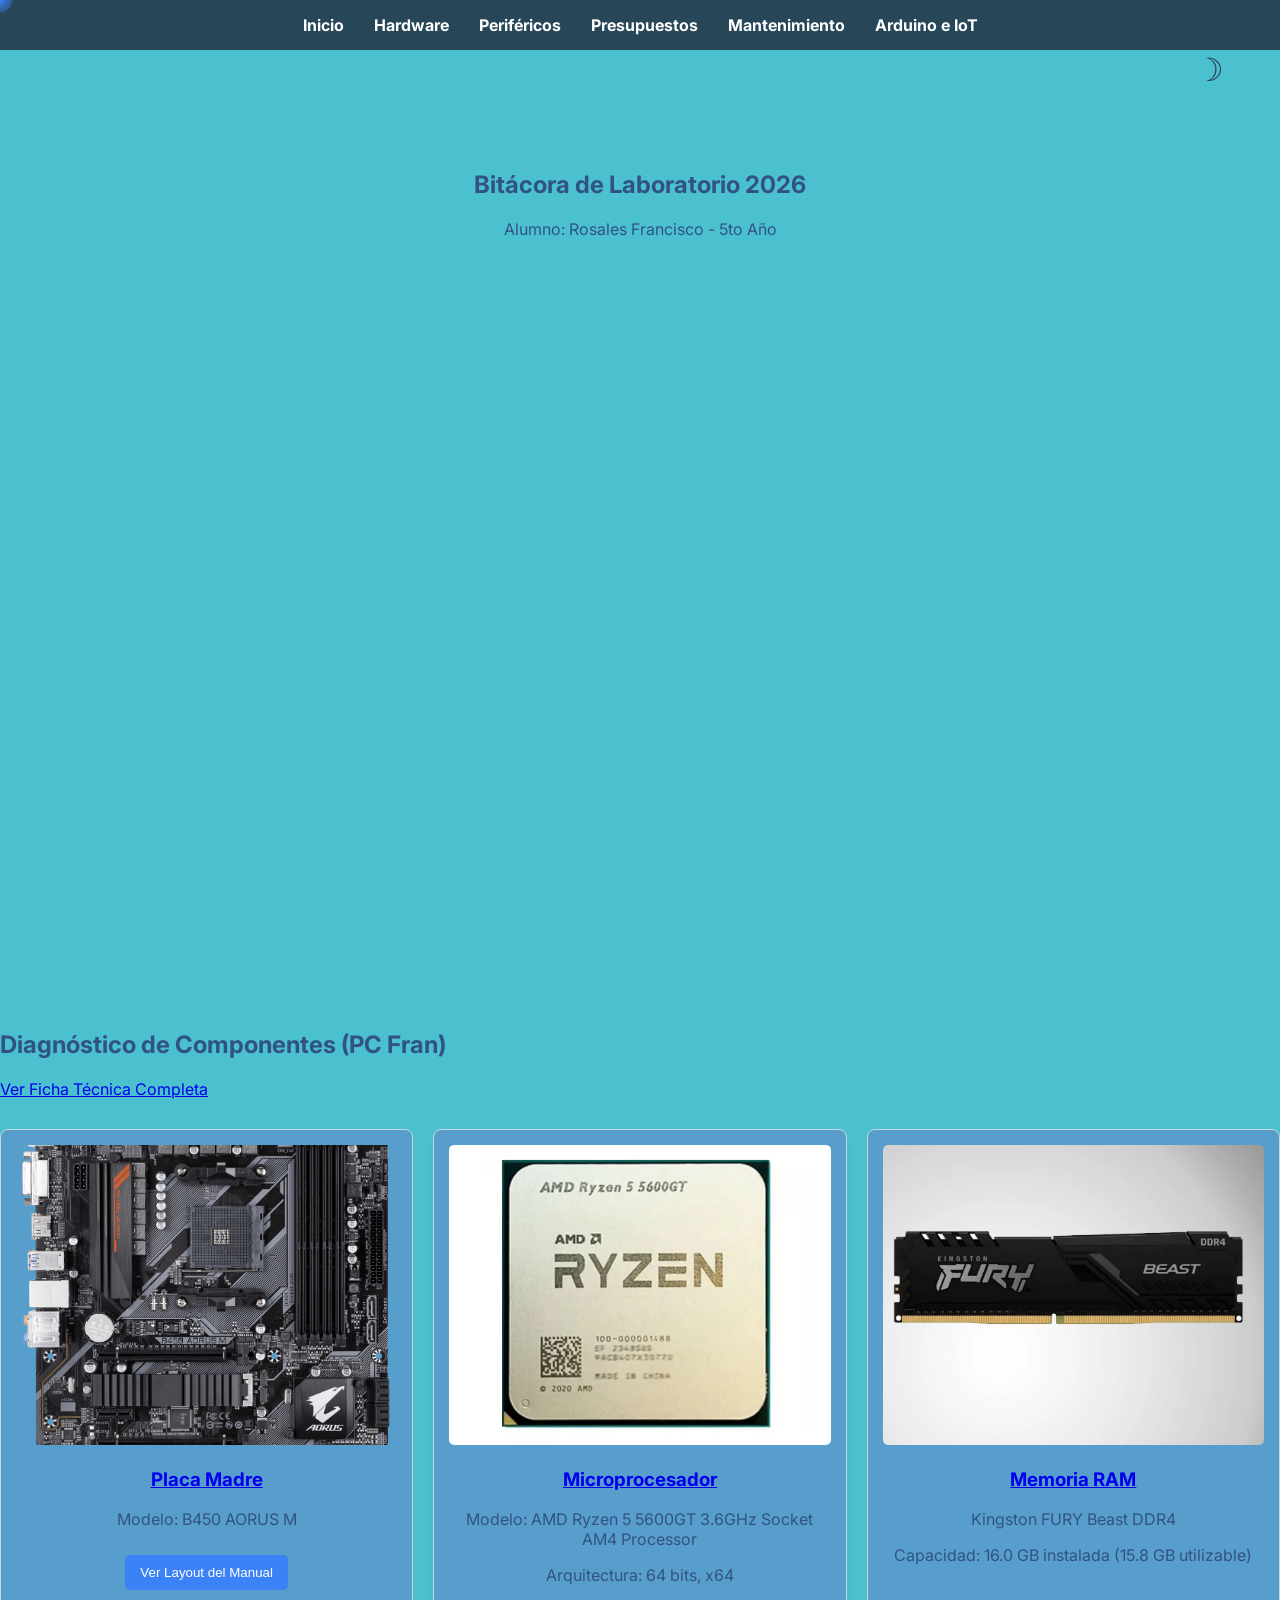
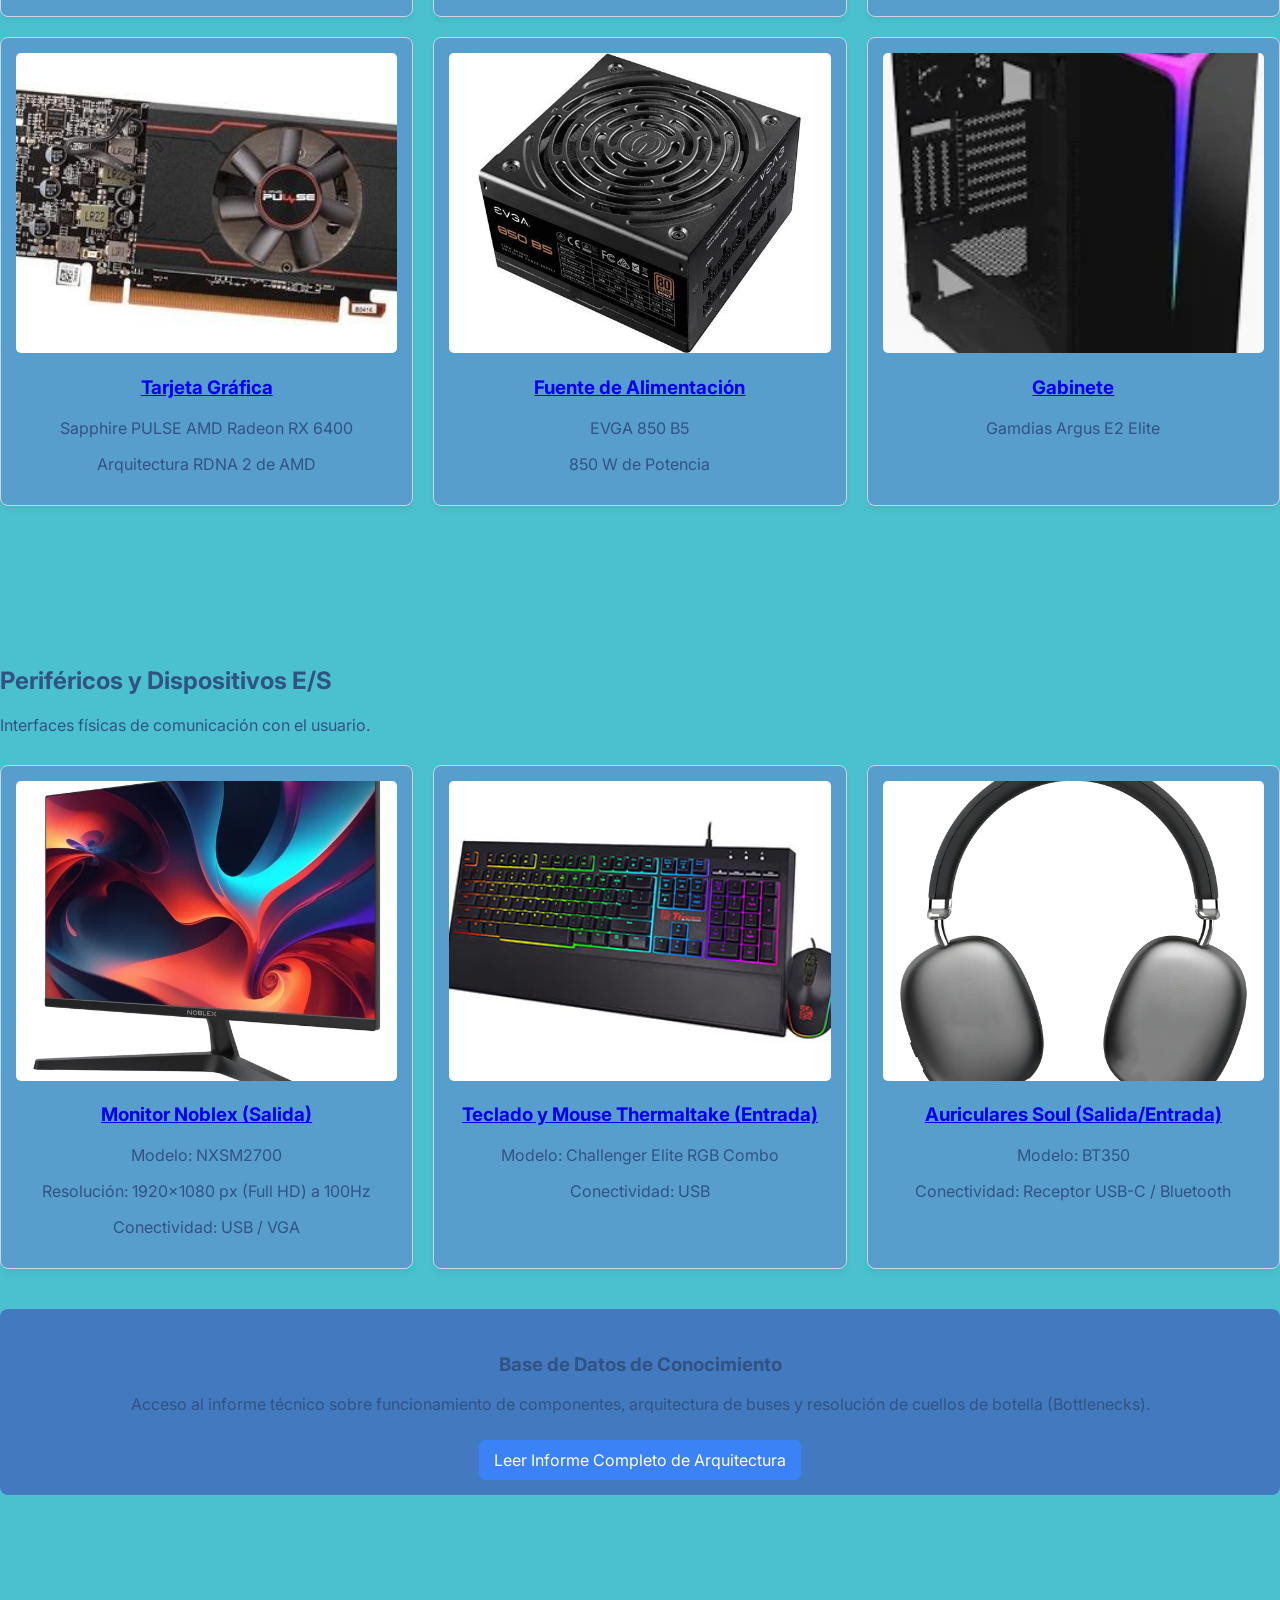
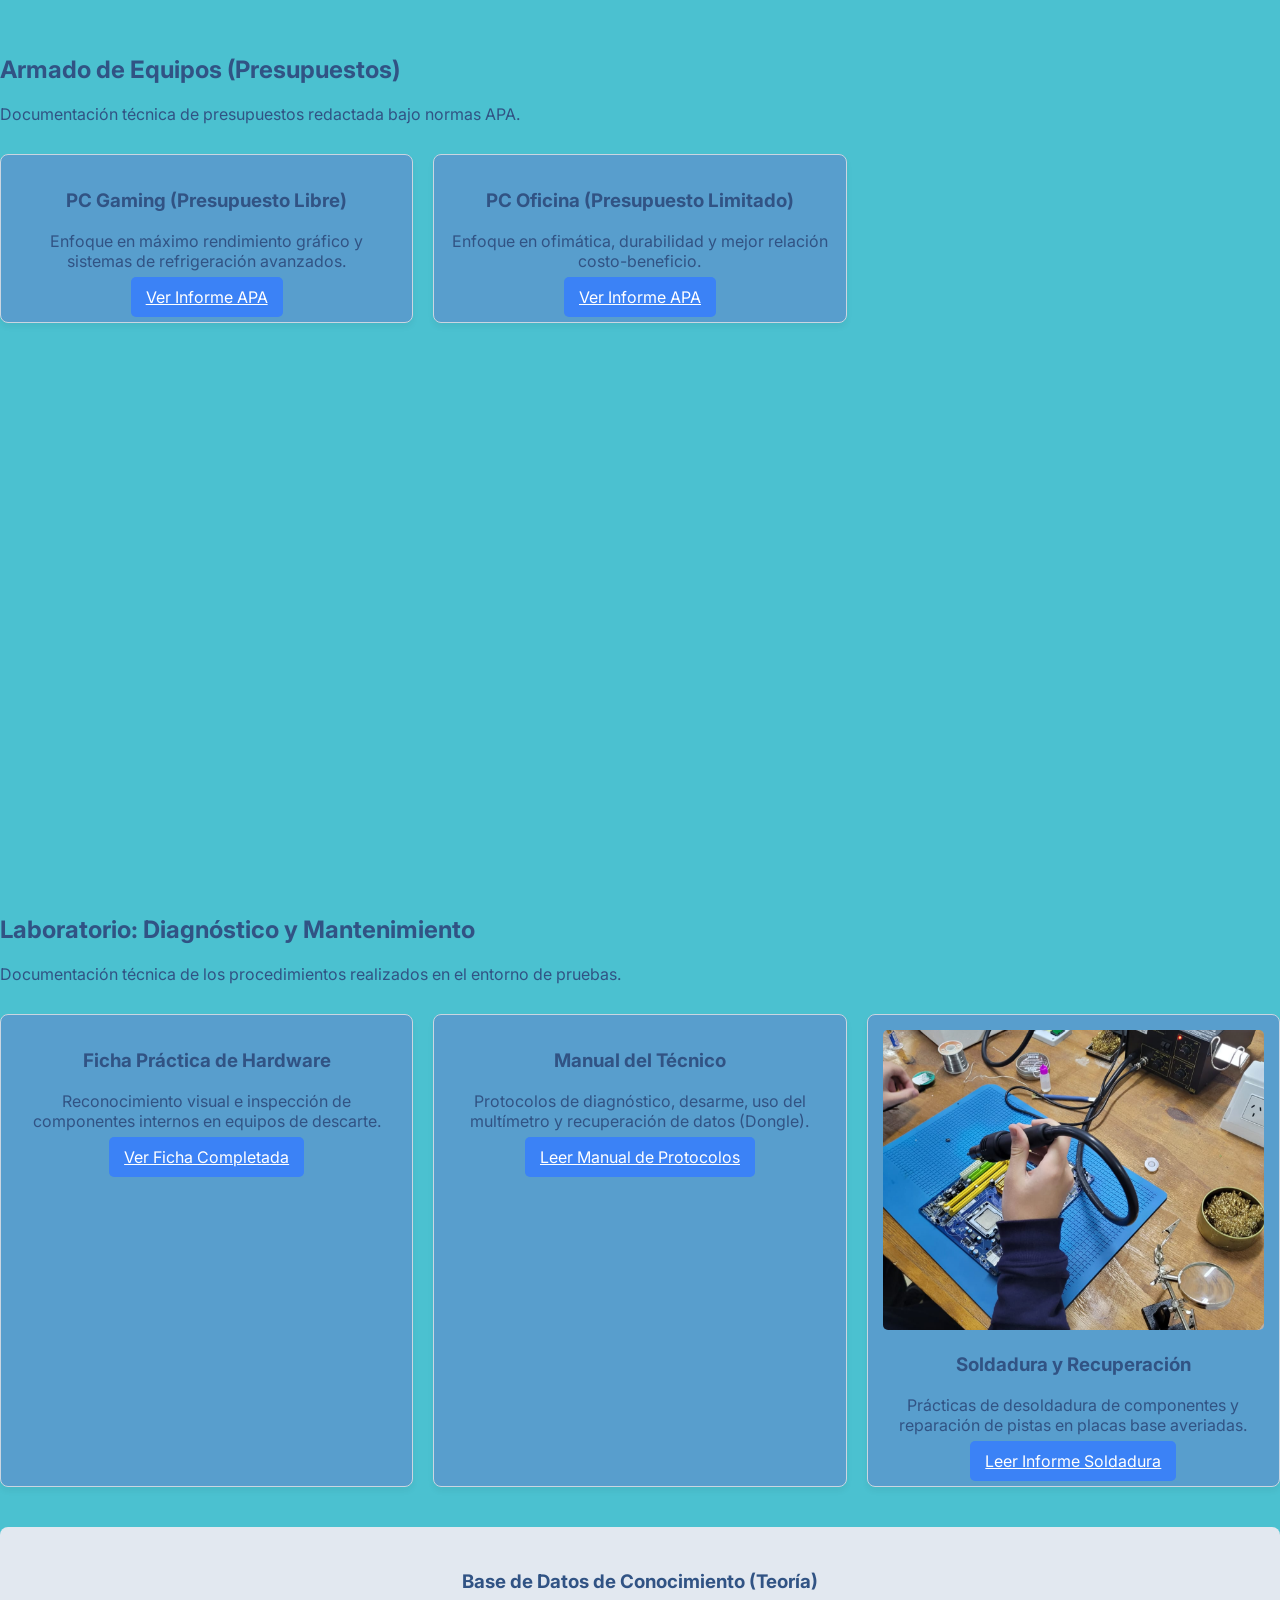
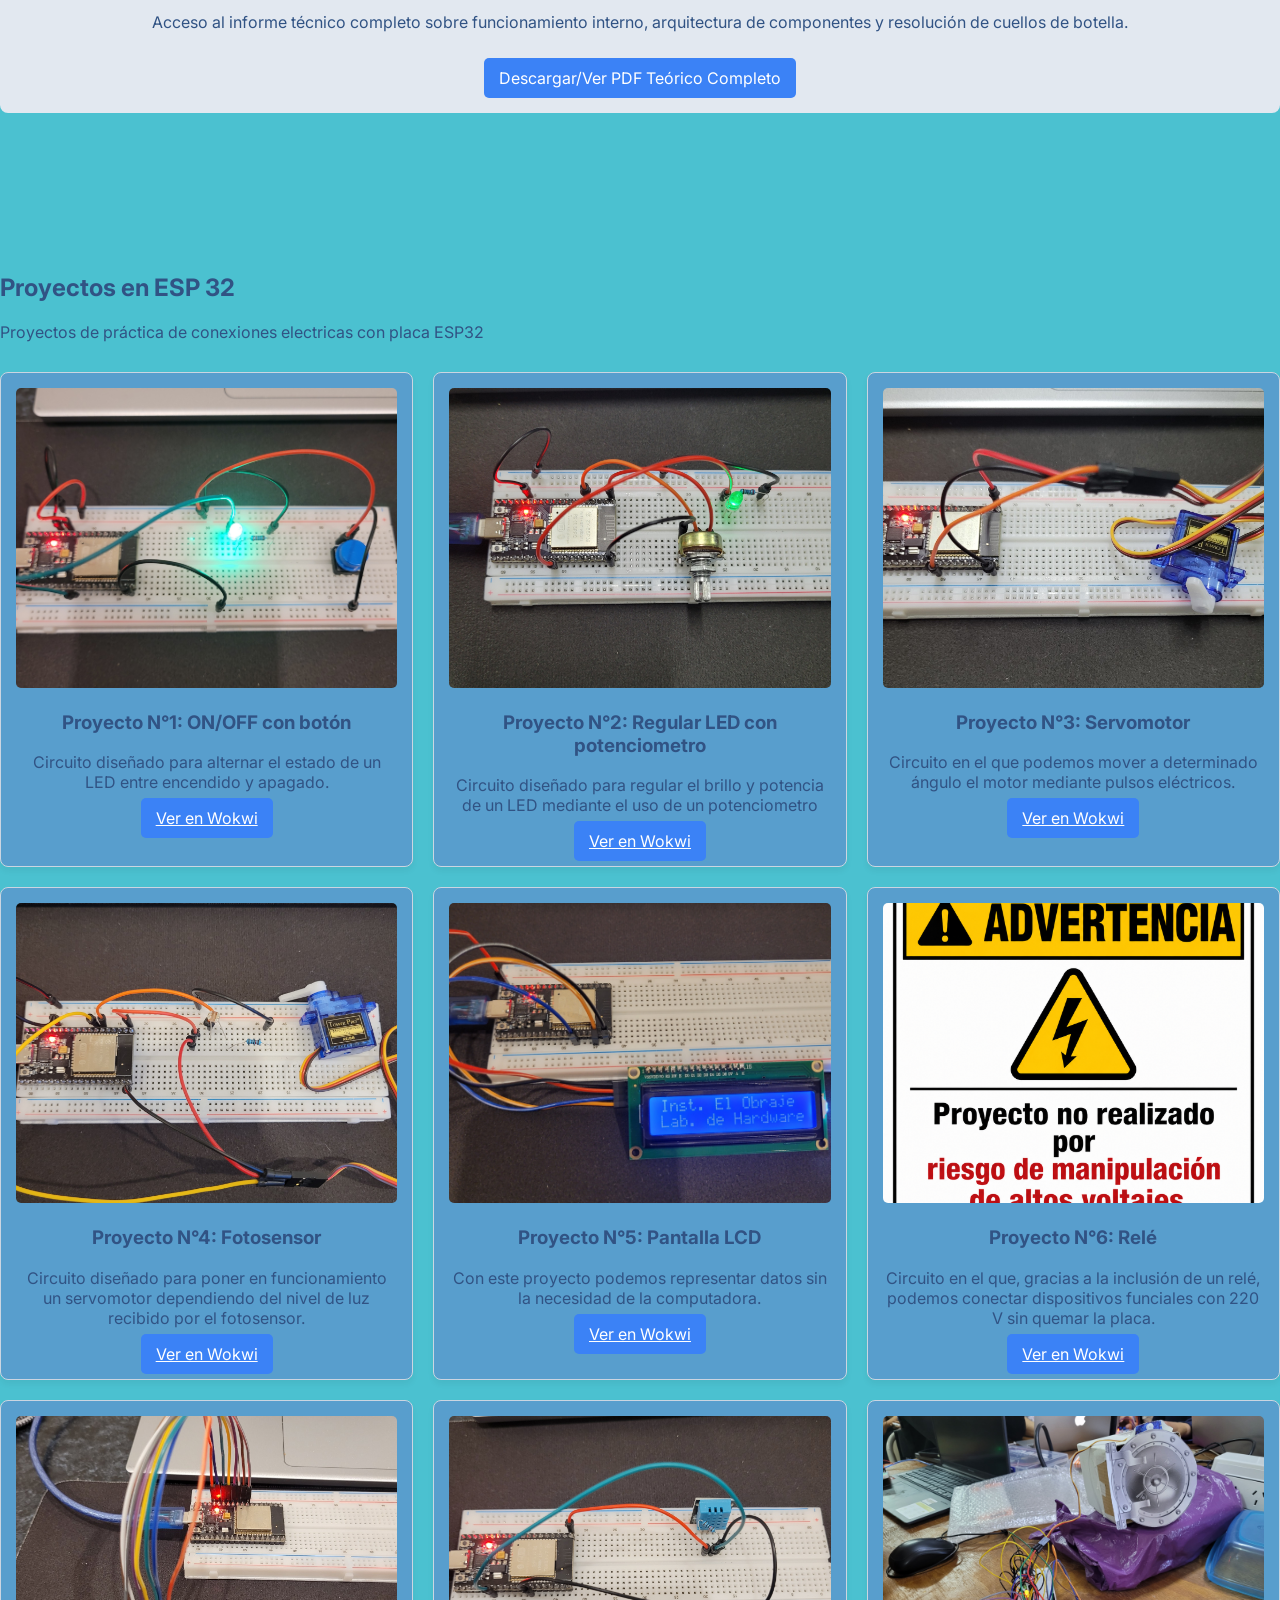
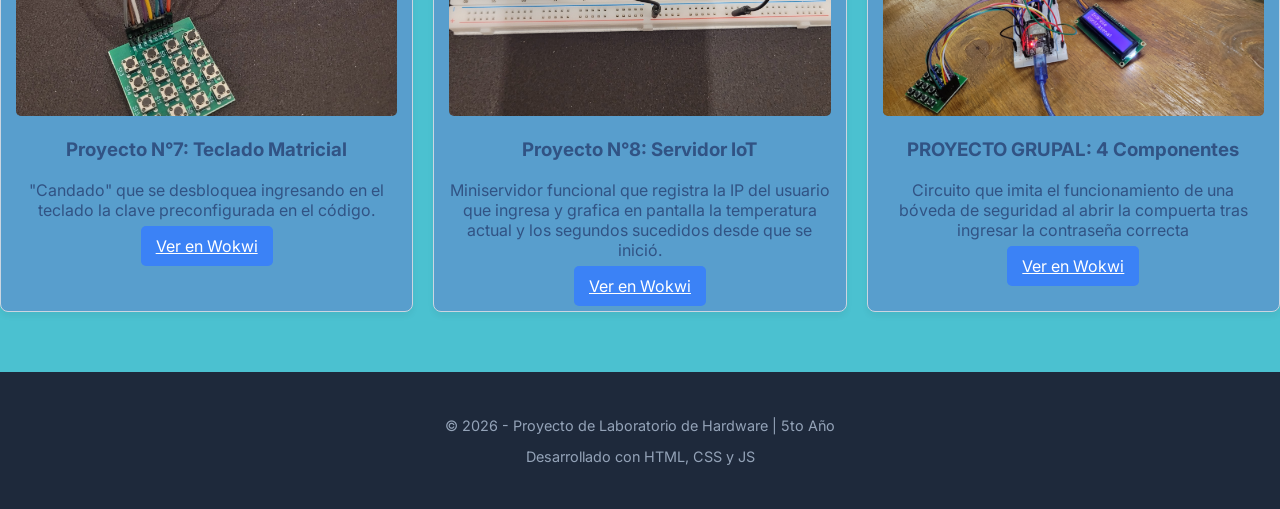
<file: index.html>
<!DOCTYPE html>
<html lang="en">

<head>
    <meta charset="UTF-8">
    <meta name="viewport" content="width=device-width, initial-scale=1.0">
    <title>Portafolio de Hardware | PC Fran</title>

    <meta name="description"
        content="Portafolio técnico de hardware, presupuestos y mantenimiento de PC. Proyecto de 5to año.">

    <meta name="keywords" content="hardware, armado de pc, intel, asus, mantenimiento, arduino, informática">

    <meta name="author" content="Fran Rosales Maffrand">
    <link rel="preconnect" href="https://fonts.googleapis.com">
    <link rel="preconnect" href="https://fonts.gstatic.com" crossorigin>
    <link href="https://fonts.googleapis.com/css2?family=Inter:wght@300;400;700&display=swap" rel="stylesheet">

    <link rel="stylesheet" href="styles/style.css">
</head>


<body>
    <div id="cursor-follower"></div>
    <button id="btn-tema" class="interruptor-tema" title="Cambiar tema">☽</button>

    <nav>
        <ul>
            <li><a href="#inicio">Inicio</a></li>
            <li><a href="#componentes">Hardware</a></li>
            <li><a href="#perifericos">Periféricos</a></li>
            <li><a href="#presupuestos">Presupuestos</a></li>
            <li><a href="#mantenimiento">Mantenimiento</a></li>
            <li><a href="#arduino">Arduino e IoT</a></li>

        </ul>
    </nav>

    <main>
        <section id="inicio">
            <h1>Bitácora de Laboratorio 2026</h1>
            <p>Alumno: Rosales Francisco - 5to Año</p>
        </section>

        <section id="componentes">
            <h2>Diagnóstico de Componentes (PC Fran)</h2>
            <a href="https://docs.google.com/document/d/1Ulgd3N1kJTSBfUufhwAeaqiH-3yCjxzQcR2S54E3nD0/edit?tab=t.0#heading=h.wl8wgpqr6pul"
                target="_blank">Ver
                Ficha Técnica Completa</a>

            <div class="galeria-grid">
                <div class="tarjeta">
                    <a href="Informe.pdf" target="_blank">
                        <img src="images/mother.jpg" alt="Placa Madre ASUS STRIX B560-A">
                        <h3>Placa Madre</h3>
                    </a>
                    <p>Modelo: B450 AORUS M</p>
                    <button id="btn-diagnostico" class="boton-accion">Ver Layout del Manual</button>
                </div>

                <div class="tarjeta">
                    <a href="procesador.pdf" target="_blank">
                        <img src="images/CPU.jpg" alt="Procesador Intel Core i5">
                        <h3>Microprocesador</h3>
                    </a>
                    <p>Modelo: AMD Ryzen 5 5600GT 3.6GHz Socket AM4 Processor</p>
                    <p>Arquitectura: 64 bits, x64</p>
                </div>

                <div class="tarjeta">
                    <a href="Informe_RAM.pdf" target="_blank">
                        <img src="images/RAM.jpg" alt="Memoria RAM">
                        <h3>Memoria RAM</h3>
                    </a>
                    <p>Kingston FURY Beast DDR4</p>
                    <p>Capacidad: 16.0 GB instalada (15.8 GB utilizable)</p>
                </div>

                <div class="tarjeta">
                    <a href="Informe_GPU.pdf" target="_blank">
                        <img src="images/GPU.jpg" alt="Tarjeta Gráfica (GPU)">
                        <h3>Tarjeta Gráfica</h3>
                    </a>
                    <p>Sapphire PULSE AMD Radeon RX 6400</p>
                    <p>Arquitectura RDNA 2 de AMD</p>
                </div>

                <div class="tarjeta">
                    <a href="Informe_PSU.pdf" target="_blank">
                        <img src="images/PSU.jpg" alt="Fuente de Alimentación (CPU)">
                        <h3>Fuente de Alimentación</h3>
                    </a>
                    <p>EVGA 850 B5</p>
                    <p>850 W de Potencia</p>
                </div>

                <div class="tarjeta">
                    <a href="Informe_PSU.pdf" target="_blank">
                        <img src="images/gabinete.jpg" alt="Gabinete">
                        <h3>Gabinete</h3>
                    </a>
                    <p>Gamdias Argus E2 Elite</p>
                </div>
            </div>
        </section>

        <section id="perifericos">
            <h2>Periféricos y Dispositivos E/S</h2>
            <p>Interfaces físicas de comunicación con el usuario.</p>

            <div class="galeria-grid">
                <div class="tarjeta">
                    <a href="Informe_Perifericos.pdf" target="_blank">
                        <img src="images/monitor.jpg" alt="Monitor">
                        <h3>Monitor Noblex (Salida)</h3>
                    </a>
                    <p>Modelo: NXSM2700</p>
                    <p>Resolución: 1920x1080 px (Full HD) a 100Hz</p>
                    <p>Conectividad: USB / VGA</p>
                </div>

                <div class="tarjeta">
                    <a href="Informe_Perifericos.pdf" target="_blank">
                        <img src="images/teclado_mouse.jpg" alt="Kit Teclado y Mouse">
                        <h3>Teclado y Mouse Thermaltake (Entrada)</h3>
                    </a>
                    <p>Modelo: Challenger Elite RGB Combo</p>
                    <p>Conectividad: USB</p>
                </div>

                <div class="tarjeta">
                    <a href="Informe_Perifericos.pdf" target="_blank">
                        <img src="images/auriculares.jpg" alt="Auriculares inalámbricos">
                        <h3>Auriculares Soul (Salida/Entrada)</h3>
                    </a>
                    <p>Modelo: BT350</p>
                    <p>Conectividad: Receptor USB-C / Bluetooth</p>
                </div>
            </div>

            <div
                style="text-align: center; margin-top: 40px; padding: 25px; background-color: #4379be; border-radius: 8px;">
                <h3>Base de Datos de Conocimiento</h3>
                <p>Acceso al informe técnico sobre funcionamiento de componentes, arquitectura de buses y resolución de
                    cuellos de botella (Bottlenecks).</p>
                <br>
                <a href="LINK_A_TU_GOOGLE_DOC_TEORICO" target="_blank" class="boton-accion"
                    style="text-decoration: none;">
                    Leer Informe Completo de Arquitectura
                </a>
            </div>
        </section>


        <section id="presupuestos">
            <h2>Armado de Equipos (Presupuestos)</h2>
            <p>Documentación técnica de presupuestos redactada bajo normas APA.</p>

            <div class="galeria-grid">

                <div class="tarjeta">
                    <h3>PC Gaming (Presupuesto Libre)</h3>
                    <p>Enfoque en máximo rendimiento gráfico y sistemas de refrigeración avanzados.</p>
                    <a href="https://docs.google.com/document/d/11rkaxpsS0NsOCFwaJyuht3IWRdNZPQQc/edit" target="_blank" class="boton-accion">Ver Informe APA</a>
                </div>

                <div class="tarjeta">
                    <h3>PC Oficina (Presupuesto Limitado)</h3>
                    <p>Enfoque en ofimática, durabilidad y mejor relación costo-beneficio.</p>
                    <a href="https://docs.google.com/document/d/11rkaxpsS0NsOCFwaJyuht3IWRdNZPQQc/edit" target="_blank" class="boton-accion">Ver Informe APA</a>
                    
                </div>
            </div>
        </section>

        <section id="mantenimiento">
            <h2>Laboratorio: Diagnóstico y Mantenimiento</h2>
            <p>Documentación técnica de los procedimientos realizados en el entorno de pruebas.</p>

            <div class="galeria-grid">
                <div class="tarjeta">
                    <h3>Ficha Práctica de Hardware</h3>
                    <p>Reconocimiento visual e inspección de componentes internos en equipos de descarte.</p>
                    <a href="LINK_A_LA_FICHA_PRACTICA" target="_blank" class="boton-accion">Ver Ficha Completada</a>
                </div>

                <div class="tarjeta">
                    <h3>Manual del Técnico</h3>
                    <p>Protocolos de diagnóstico, desarme, uso del multímetro y recuperación de datos (Dongle).</p>
                    <a href="LINK_AL_MANUAL_UNIFICADO" target="_blank" class="boton-accion">Leer Manual de
                        Protocolos</a>
                </div>

                <div class="tarjeta">
                    <img src="soldadura.jpeg" alt="Práctica de soldadura de componentes electrónicos">
                    <h3>Soldadura y Recuperación</h3>
                    <p>Prácticas de desoldadura de componentes y reparación de pistas en placas base averiadas.</p>
                    <a href="https://docs.google.com/document/d/1dvr83vMDJ8wkhUmU8mRhUT8FIqlqlVPD/edit" target="_blank" class="boton-accion">Leer Informe Soldadura</a>
                </div>
            </div>

            <div class="caja-destacada">
                <h3>Base de Datos de Conocimiento (Teoría)</h3>
                <p>Acceso al informe técnico completo sobre funcionamiento interno, arquitectura de componentes y
                    resolución de cuellos de botella.</p>
                <br>
                <a href="LINK_AL_PDF_TEORICO" target="_blank" class="boton-accion" style="text-decoration: none;">
                    Descargar/Ver PDF Teórico Completo
                </a>
            </div>
        </section>
         <section id="arduino">
            <h2>Proyectos en ESP 32</h2>
            <p>Proyectos de práctica de conexiones electricas con placa ESP32</p>

            <div class="galeria-grid">
                <div class="tarjeta">
                    <img src="tp1fisi.jpg">
                    <h3>Proyecto N°1: ON/OFF con botón</h3>
                    <p>Circuito diseñado para alternar el estado de un LED entre encendido y apagado.</p>
                    <p></p>
                    <a href="https://wokwi.com/projects/470456064201210881" target="_blank" class="boton-accion">Ver en Wokwi</a>
                </div>

                <div class="tarjeta">
                    <img src="tp2fi.jpg">
                    <h3>Proyecto N°2: Regular LED con potenciometro</h3>
                    <p>Circuito diseñado para regular el brillo y potencia de un LED mediante el uso de un potenciometro</p>
                    <p></p>
                    <a href="https://wokwi.com/projects/470909512453042177" target="_blank" class="boton-accion">Ver en Wokwi</a>
                </div>

                <div class="tarjeta">
                    <img src="tp3fi.jpg">
                    <h3>Proyecto N°3: Servomotor</h3>
                    <p>Circuito en el que podemos mover a determinado ángulo el motor mediante pulsos eléctricos.</p>
                    <p></p>
                    <a href="https://wokwi.com/projects/471074374110071809" target="_blank" class="boton-accion">Ver en Wokwi</a>
                </div>

                <div class="tarjeta">
                    <img src="tp4fi.jpg">
                    <h3>Proyecto N°4: Fotosensor</h3>
                    <p>Circuito diseñado para poner en funcionamiento un servomotor dependiendo del nivel de luz recibido por el fotosensor.</p>
                    <p></p>
                    <a href="https://wokwi.com/projects/471536400366384129" target="_blank" class="boton-accion">Ver en Wokwi</a>
                </div>

                <div class="tarjeta">
                    <img src="tp5fi.jpg">
                    <h3>Proyecto N°5: Pantalla LCD</h3>
                    <p>Con este proyecto podemos representar datos sin la necesidad de la computadora.</p>
                    <p></p>
                    <a href="https://wokwi.com/projects/471706146952698881" target="_blank" class="boton-accion">Ver en Wokwi</a>
                </div>

                <div class="tarjeta">
                    <img src="advert.jpg">
                    <h3>Proyecto N°6: Relé</h3>
                    <p>Circuito en el que, gracias a la inclusión de un relé, podemos conectar dispositivos funciales con 220 V sin quemar la placa. </p>
                    <p></p>
                    <a href="https://wokwi.com/projects/471710671154149377" target="_blank" class="boton-accion">Ver en Wokwi</a>
                </div>

                <div class="tarjeta">
                    <img src="tp7fisi.jpg">
                    <h3>Proyecto N°7: Teclado Matricial</h3>
                    <p>"Candado" que se desbloquea ingresando en el teclado la clave preconfigurada en el código. </p>
                    <p></p>
                    <a href="https://wokwi.com/projects/471714546321379329" target="_blank" class="boton-accion">Ver en Wokwi</a>
                </div>

                <div class="tarjeta">
                    <img src="tp8fi.jpg">
                    <h3>Proyecto N°8: Servidor IoT</h3>
                    <p>Miniservidor funcional que registra la IP del usuario que ingresa y grafica en pantalla la temperatura actual y los segundos sucedidos desde que se inició.</p>
                    <p></p>
                    <a href="https://wokwi.com/projects/472164398636914689" target="_blank" class="boton-accion">Ver en Wokwi</a>
                </div>
                 <div class="tarjeta">
                    <a href="video grupal working.mp4" target="_blank">
                        <img src="grupal.jpg">
                    </a>
                    <h3>PROYECTO GRUPAL: 4 Componentes</h3>
                    <p>Circuito que imita el funcionamiento de una bóveda de seguridad al abrir la compuerta tras ingresar la contraseña correcta</p>
                    <p></p>
                    <a href="https://wokwi.com/projects/473531832714272769" target="_blank" class="boton-accion">Ver en Wokwi</a>
                </div>
            </div>

       
        </section>

        <dialog id="modal-info">
            <h3>Layout de Placa Madre AORUS</h3>
            <img src="images/manual.jpg" alt="Esquema del manual de ASUS B560" style="width: 100%; height: auto;">
            <p>El zócalo AM4 aloja el procesador AMD Ryzen 5 5600GT. Se observan las ranuras DIMM para los 16GB de
                memoria RAM instalada.</p>
            <button id="btn-cerrar" class="boton-accion">Cerrar Explicación</button>
        </dialog>


    </main>
    <footer>
        <p>&copy; 2026 - Proyecto de Laboratorio de Hardware | 5to Año</p>
        <p>Desarrollado con HTML, CSS y JS </p>
    </footer>

    <script src="scripts/main.js"></script>
</body>

</html>
</file>
<file: styles/style.css>
/* HOJA DE ESTILOS CSS (Cascading Style Sheets) */

body {
    font-family: 'Inter', sans-serif;
    background-color: #4bc1d0;
    /* Fondo claro elegante (gris muy suave, casi blanco) */
    color: #315384;
    /* Color del texto (un gris muy oscuro para no cansar la vista) */
    margin: 0;
    /* Elimina el margen blanco que los navegadores ponen por defecto */
    transition: background-color 0.3s, color 0.3s;
    /* Prepara el terreno para un cambio de tema suave */
}

nav {
    background-color: #1e293b;
    /* Color de fondo del menú (azul muy oscuro para contrastar) */
    padding: 15px;
    /* Genera espacio interno para que el menú no quede apretado */
    position: sticky;
    /* Hace que el menú se quede "pegado" al hacer scroll hacia abajo */
    top: 0;
    /* Se fija exactamente en el borde superior de la pantalla */
}

nav ul {
    list-style: none;
    /* Quita los puntos de la lista */
    display: flex;
    /* Flexbox: transforma la lista vertical en una fila horizontal */
    justify-content: center;
    /* Centra los elementos en el medio de la pantalla */
    gap: 30px;
    /* Separación exacta de 30 píxeles entre cada botón */
    margin: 0;
    /* Quitamos los márgenes por defecto */
    padding: 0;
    /* Quitamos los rellenos por defecto */
}

nav a {
    color: white;
    /* Color del texto del link a blanco para que resalte */
    text-decoration: none;
    /* Quita la línea azul subrayada */
    font-weight: bold;
    /* Pone el texto en negrita */
}

main {

    /* Selecciona cada división temática (Inicio, Componentes, etc.) */
    section {
        /* ELIMINAMOS EL min-height: 80vh; QUE GENERABA EL ESPACIO GIGANTE */

        /* Espacio arriba para que el menú pegajoso no tape los títulos al hacer clic */
        padding-top: 80px;

        /* Espacio razonable y prolijo hacia abajo para separar las secciones */
        margin-bottom: 60px;
    }

    /* Centra el texto y el ícono solo en la sección de presentación */
    #inicio {
        text-align: center;
        margin-top: 20px;
    }

    /* Le da un poco de color al ícono para que no quede negro básico */
    #inicio svg {
        color: #3b82f6;
        /* Azul moderno */
        margin-top: 15px;
    }

}

section {
    min-height: 80vh;
    /* 80vh hace que cada sección ocupe al menos el 80% del alto de la pantalla */
    padding-top: 50px;
    /* Empuja el contenido hacia abajo para que el menú pegajoso no lo tape */
}



.galeria-grid {
    display: grid;
    /* Activa CSS Grid, la herramienta más potente para crear cuadrículas */
    grid-template-columns: repeat(3, 1fr);
    /* Diseño responsivo: adapta columnas al ancho disponible */
    gap: 20px;
    /* Define un espacio exacto de 20 píxeles entre cada tarjeta */
    margin-top: 30px;
    /* Separa la galería 30 píxeles del elemento que tenga arriba */
}

.tarjeta {
    background-color: rgb(88, 158, 205);
    /* Fondo blanco para que la tarjeta resalte */
    border: 1px solid #cbd5e1;
    /* Un borde gris muy sutil para delimitar la caja */
    border-radius: 8px;
    /* Redondea las esquinas de la caja */
    padding: 15px;
    /* Espacio interno para que el texto y la foto no toquen los bordes */
    text-align: center;
    /* Centra el texto y el botón dentro de la tarjeta */
    box-shadow: 0 4px 6px rgba(0, 0, 0, 0.05);
    /* Genera una sombra para dar efecto de profundidad */

}

.tarjeta img {
    width: 100%;
    /* La imagen ocupará siempre el 100% del ancho disponible en su tarjeta */
    height: 300px;
    /* Fija una altura exacta para uniformidad */
    object-fit: cover;
    /* Evita que la foto se deforme al forzarle la altura */
    border-radius: 5px;
    /* Redondea las esquinas de la foto */
}

.boton-accion {
    background-color: #3b82f6;
    /* Color de fondo azul moderno */
    color: white;
    /* Texto en blanco para contrastar */
    border: none;
    /* Quita el borde estándar de los navegadores */
    padding: 10px 15px;
    /* Relleno interno del botón */
    border-radius: 5px;
    /* Redondea las esquinas del botón */
    cursor: pointer;
    /* Transforma el cursor en una mano indicando interactividad */
    margin-top: 10px;
    /* Margen superior para separación */
}

dialog {
    border: none;
    /* Quita el borde por defecto */
    border-radius: 10px;
    /* Redondea la ventana */
    padding: 25px;
    /* Espacio interno de la ventana */
    max-width: 500px;
    /* Ancho máximo en pantallas grandes */
    box-shadow: 0 10px 25px rgba(0, 0, 0, 0.3);
    /* Sombra pronunciada para destacar */
}

dialog::backdrop {
    background-color: rgba(0, 0, 0, 0.7);
    /* Oscurece el fondo de la página al abrirse */
}

/* --- ETAPA 6: TOQUES FINALES (FOOTER, ANIMACIONES Y RESPONSIVE) --- */

/* 1. DISEÑO DEL FOOTER */
footer {
    background-color: #1e293b;
    color: #94a3b8;
    text-align: center;
    padding: 30px 20px;
    margin-top: 60px;
    /* Lo separa del contenido principal */
    font-size: 0.9rem;
}

/* 2. MICRO-ANIMACIONES (EFECTO ANTIGRAVEDAD) */
/* Seleccionamos las tarjetas e indicamos que cualquier cambio debe ser fluido (0.3 segundos) */
.tarjeta {
    transition: transform 0.3s ease, box-shadow 0.3s ease;
}

/* Pseudo-clase ':hover' (detecta cuando el puntero del mouse pasa por encima) */
.tarjeta:hover {
    /* translateY(-10px) levanta la tarjeta 10 píxeles hacia arriba simulando flotar */
    transform: translateY(-10px);

    /* Aumentamos la sombra debajo para reforzar el efecto 3D de que se separó del fondo */
    box-shadow: 0 15px 30px rgba(0, 0, 0, 0.15);
}

.boton-accion {
    transition: background-color 0.2s ease, transform 0.2s ease;
}

.boton-accion:hover {
    background-color: #2563eb;
    /* Azul más oscuro al pasar el mouse */
    transform: scale(1.05);
    /* El botón "late" o crece un 5% */
}

/* 3. MEDIA QUERIES (PUNTOS DE RUPTURA PARA CELULARES) */
/* Todo el código dentro de esta regla SOLO se ejecutará si la pantalla mide 600px de ancho o menos */
@media screen and (max-width: 600px) {

    /* Modificamos el menú para que los botones se apilen en vertical en vez de estar en fila */
    nav ul {
        flex-direction: column;
        align-items: center;
        gap: 15px;
        /* Reducimos el espacio entre botones */
    }

    /* Achicamos los títulos principales para que no se desborden de la pantalla del celular */
    h1 {
        font-size: 1.5rem;
    }

    h2 {
        font-size: 1.2rem;
    }

    /* Reducimos el relleno interno de la ventana modal para ganar espacio */
    dialog {
        padding: 15px;
        width: 95%;
        /* Aprovechamos casi todo el ancho de la pantallita */
    }
}

/* --- ETAPA 7: MODO OSCURO Y BOTÓN FLOTANTE --- */

/* 1. Diseño del botón sutil */
.interruptor-tema {
    position: fixed;
    /* Lo saca del flujo normal y lo ancla a la pantalla */
    top: 50px;
    /* Separación desde el techo */
    right: 50px;
    /* Separación desde el borde derecho */
    z-index: 1000;
    /* Se asegura de que siempre flote por encima de las fotos o textos */

    background: transparent;
    /* Fondo invisible */
    border: none;
    /* Sin borde */
    font-size: 2rem;
    /* Tamaño grande para la silueta */
    color: #334155;
    /* Color gris oscuro inicial */
    cursor: pointer;
    transition: transform 0.2s ease, color 0.3s ease;
}

/* Pequeña animación al pasar el mouse por encima de la luna/sol */
.interruptor-tema:hover {
    transform: scale(1.1) rotate(10deg);
}

/* 2. Reglas del Modo Oscuro */
/* Cuando JS le agregue la clase 'modo-oscuro' al body, estos colores mandan */
body.modo-oscuro {
    background-color: #0f172a;
    /* Fondo azul noche profundo */
    color: #bfcfe5;
    /* Texto gris claro */
}

/* Invertimos el color del botón flotante para que se vea en la oscuridad */
body.modo-oscuro .interruptor-tema {
    color: #eab308;
    /* Lo pintamos de amarillo */
}

/* Oscurecemos el fondo de las tarjetas de hardware */
body.modo-oscuro .tarjeta {
    background-color: #344155;
    border: 1px solid #334155;
    color: #f8fafc;
}

/* Oscurecemos la ventana modal (dialog) */
body.modo-oscuro dialog {
    background-color: #5e97f3;
    color: #f8fafc;
}

/* Ajustamos el color de los enlaces generales en modo oscuro */
body.modo-oscuro a {
    color: #85b6f3;
}

/* --- ETAPA 9: ESTILOS DE LA CAJA DESTACADA (MANTENIMIENTO) --- */

.caja-destacada {
    text-align: center;
    margin-top: 40px;
    padding: 25px;
    background-color: #e2e8f0;
    /* Color gris clarito elegante para el modo día */
    border-radius: 8px;
    /* Bordes redondeados acordes al resto del sitio */
    transition: background-color 0.3s, color 0.3s;
    /* Transición suave para el cambio de tema */
}

/* Regla para que la caja se oscurezca cuando activamos el Modo Oscuro */
body.modo-oscuro .caja-destacada {
    background-color: #1e293b;
    /* Fondo azul noche profundo */
    border: 1px solid #334155;
    /* Borde sutil para que no se pierda en el fondo oscuro */
}

/* --- ETAPA 10: ESTÉTICA DEL SEGUIDOR DE CURSOR --- */
#cursor-follower {
    position: fixed;
    /* Lo saca del flujo normal para moverse libremente */
    width: 25px;
    height: 25px;
    background: radial-gradient(circle, #3b82f6, transparent);
    /* Azul traslúcido */
    border-radius: 50%;
    /* Lo convierte en un círculo perfecto */

    pointer-events: none;
    /* INVISIBLE PARA CLICS: Permite cliquear lo que hay debajo */
    z-index: 9999;
    /* Lo coloca en la capa más alta (por encima de todo) */

    transition: transform 0.1s ease-out;
    /* Suaviza el movimiento */
    transform: translate(-50%, -50%);
    /* Centra el círculo exactamente en la punta del cursor */
}

/* --- ETAPA 11: GLASSMORPHISM Y SCROLLBAR --- */

/* Modificamos el menú para que parezca de cristal (tipo Windows 11 o macOS) */
nav {
    background-color: rgba(30, 41, 59, 0.8) !important;
    /* Azul oscuro con 80% de opacidad */
    backdrop-filter: blur(10px);
    /* Pide a la tarjeta gráfica que desenfoque lo que pasa por detrás */
    -webkit-backdrop-filter: blur(10px);
    /* Soporte para navegadores basados en Safari */
}

/* Personalización del Scrollbar (Barra de desplazamiento) */
::-webkit-scrollbar {
    width: 10px;
    /* Ancho de la barra */
}

::-webkit-scrollbar-track {
    background: #f1f5f9;
    /* Color de la pista o "carril" */
}

::-webkit-scrollbar-thumb {
    background: #3b82f6;
    /* Color azul moderno para la barrita móvil */
    border-radius: 5px;
    /* Bordes redondeados */
}

::-webkit-scrollbar-thumb:hover {
    background: #2563eb;
    /* Azul más oscuro al pasar el mouse */
}
</file>
